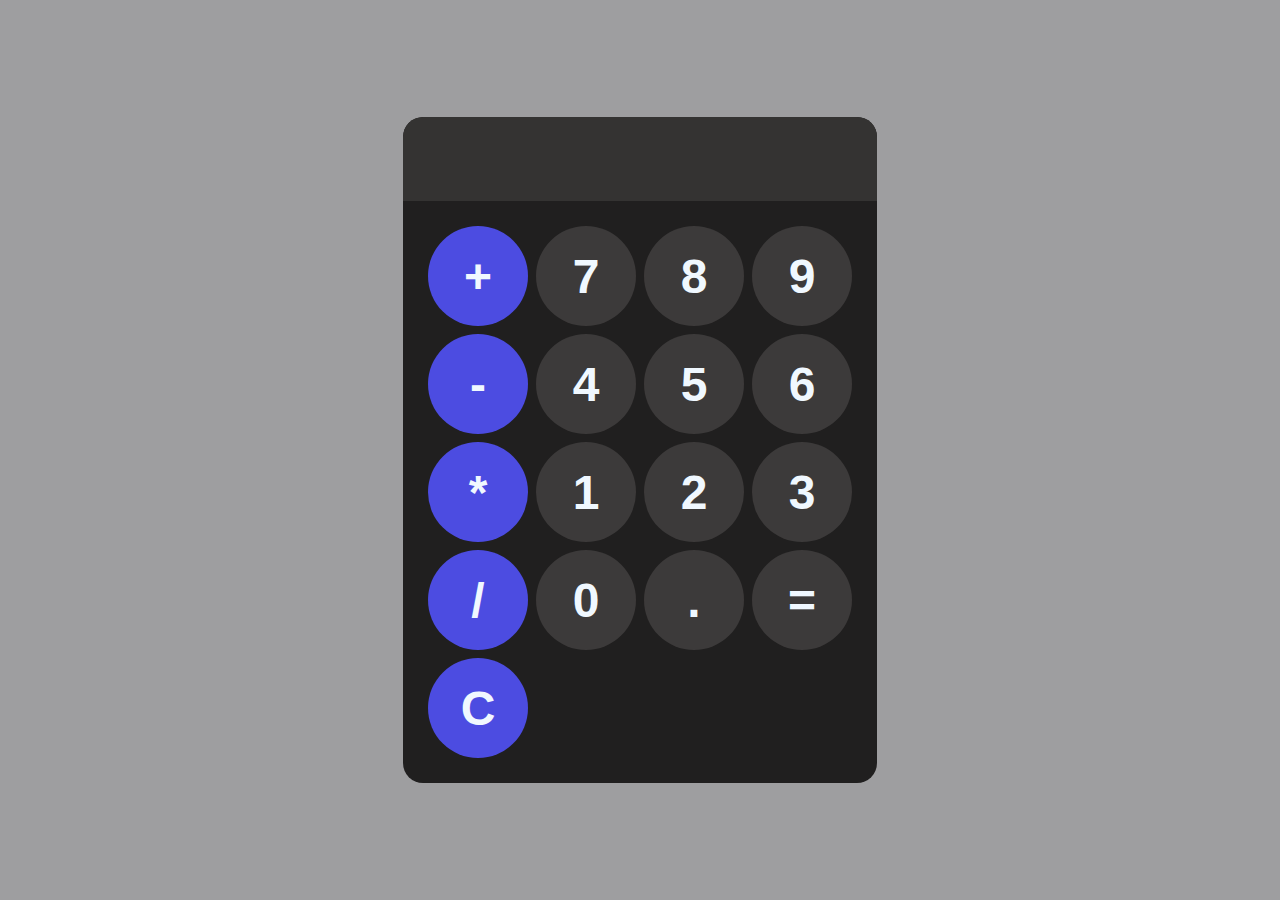
<file: index.html>
<!DOCTYPE html>
<html lang="en">
<head>
    <meta charset="UTF-8">
    <meta name="viewport" content="width=device-width, initial-scale=1.0">
    <title>Calculator</title>
    <link rel="stylesheet" href="styles.css">
</head>
<body>
    <div id="calculator">
        <input id="display" readonly>
    <div id="buttons">
        <button class="operator-btn"onclick="appendToDisplay('+')">+</button>
        <button onclick="appendToDisplay('7')">7</button>
        <button onclick="appendToDisplay('8')">8</button>
        <button onclick="appendToDisplay('9')">9</button>
        <button class="operator-btn" onclick="appendToDisplay('-')">-</button>
        <button onclick="appendToDisplay('4')">4</button>
        <button onclick="appendToDisplay('5')">5</button>
        <button onclick="appendToDisplay('6')">6</button>
        <button class="operator-btn" onclick="appendToDisplay('*')">*</button>
        <button onclick="appendToDisplay('1')">1</button>
        <button onclick="appendToDisplay('2')">2</button>
        <button onclick="appendToDisplay('3')">3</button>
        <button class="operator-btn" onclick="appendToDisplay('/')">/</button>
        <button onclick="appendToDisplay('0')">0</button>
        <button onclick="appendToDisplay('.')">.</button>
        <button onclick="calculate()">=</button>
        <button class="operator-btn"  onclick="clearDisplay()">C</button>
    </div>
</div>

    <script src="index.js"></script>
</body>
</html>
</file>
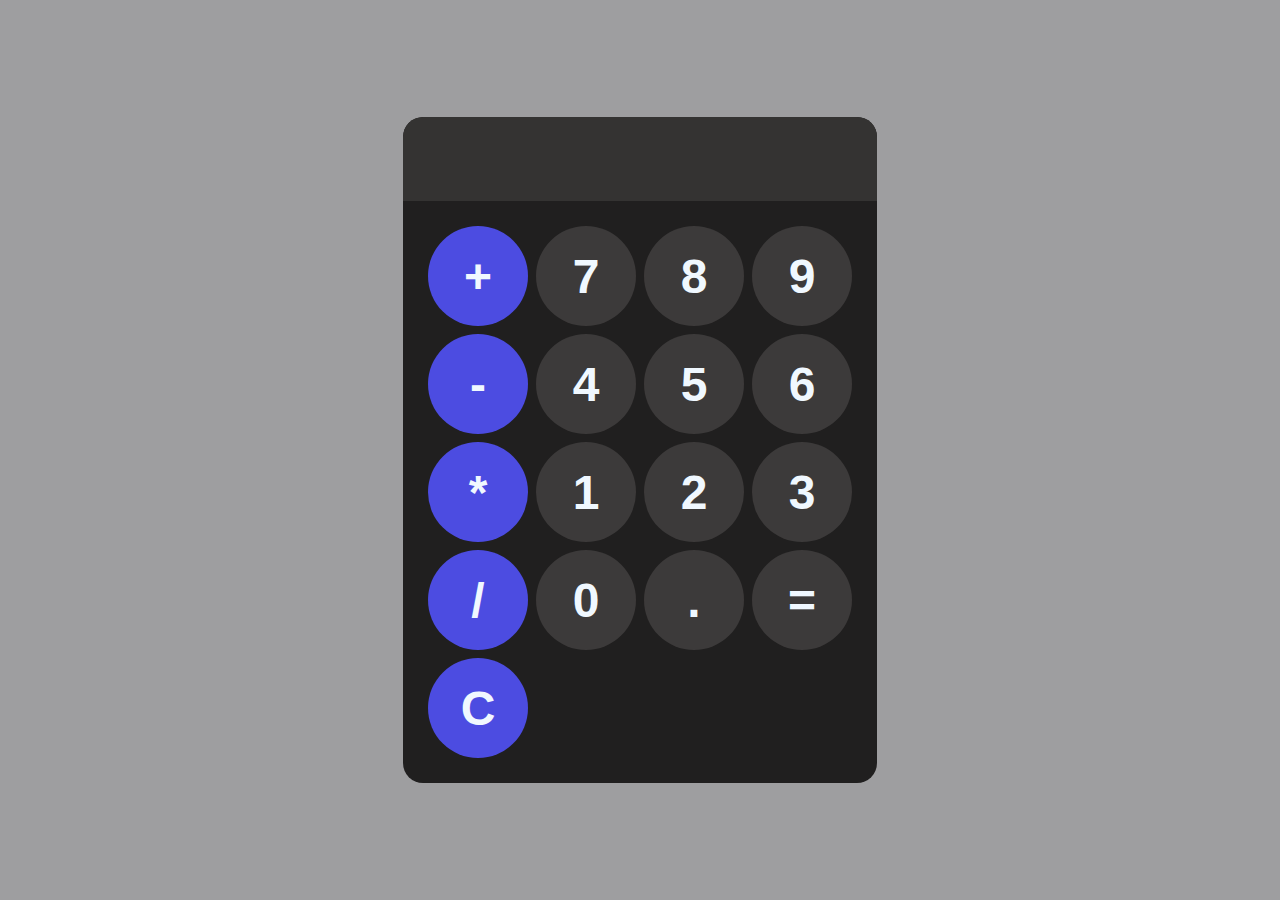
<file: structure.html>
<!DOCTYPE html>
<html lang="en">
<head>
    <meta charset="UTF-8">
    <meta name="viewport" content="width=device-width, initial-scale=1.0">
    <title>Calculator</title>
    <link rel="stylesheet" href="styles.css">
</head>
<body>
    <div id="calculator">
        <input id="display" readonly>
    <div id="buttons">
        <button class="operator-btn"onclick="appendToDisplay('+')">+</button>
        <button onclick="appendToDisplay('7')">7</button>
        <button onclick="appendToDisplay('8')">8</button>
        <button onclick="appendToDisplay('9')">9</button>
        <button class="operator-btn" onclick="appendToDisplay('-')">-</button>
        <button onclick="appendToDisplay('4')">4</button>
        <button onclick="appendToDisplay('5')">5</button>
        <button onclick="appendToDisplay('6')">6</button>
        <button class="operator-btn" onclick="appendToDisplay('*')">*</button>
        <button onclick="appendToDisplay('1')">1</button>
        <button onclick="appendToDisplay('2')">2</button>
        <button onclick="appendToDisplay('3')">3</button>
        <button class="operator-btn" onclick="appendToDisplay('/')">/</button>
        <button onclick="appendToDisplay('0')">0</button>
        <button onclick="appendToDisplay('.')">.</button>
        <button onclick="calculate()">=</button>
        <button class="operator-btn"  onclick="clearDisplay()">C</button>
    </div>
</div>

    <script src="index.js"></script>
</body>
</html>
</file>
<file: styles.css>
button{
    width: 100px;
    height: 100px;
    border-radius: 100px;
    border:none;
    background-color: rgb(60, 58, 58);
    color: aliceblue;
    font-size: 3rem;
    font-weight: bold;
    cursor:pointer ;

}

#buttons{
    display: grid;
    grid-template-columns: repeat(4,1fr);
    gap: 8px;
    padding: 25px;
}

#calculator{
    font-family: Arial, Helvetica, sans-serif;
    background-color: rgb(32, 31, 31);
    border-radius: 20px;
    max-width: 600px;
    overflow: hidden;
}
#display{
    width: 100%;
    padding: 25px;
    border-top-left-radius:20px;
    border-top-left-radius:20px;
    text-align:left ;
    border: none;
    background-color: rgb(52, 51, 50);
    color: aliceblue;
    font-size: 30px;
}
body{
    margin:0;
    display: flex;
    justify-content: center;
    align-items: center;
    height:100vh;
    background-color: rgb(158, 158, 160);

}
button:hover{
    background-color: rgb(152, 152, 153);
}
button:active{
    background-color: rgb(185, 185, 186);
}

.operator-btn{
    background-color: rgb(76, 76, 225);
}
.operator-btn:hover{
    background-color: rgb(129, 129, 244);
}
.operator-btn:active{
    background-color: rgb(167, 167, 241);
}
</file>
